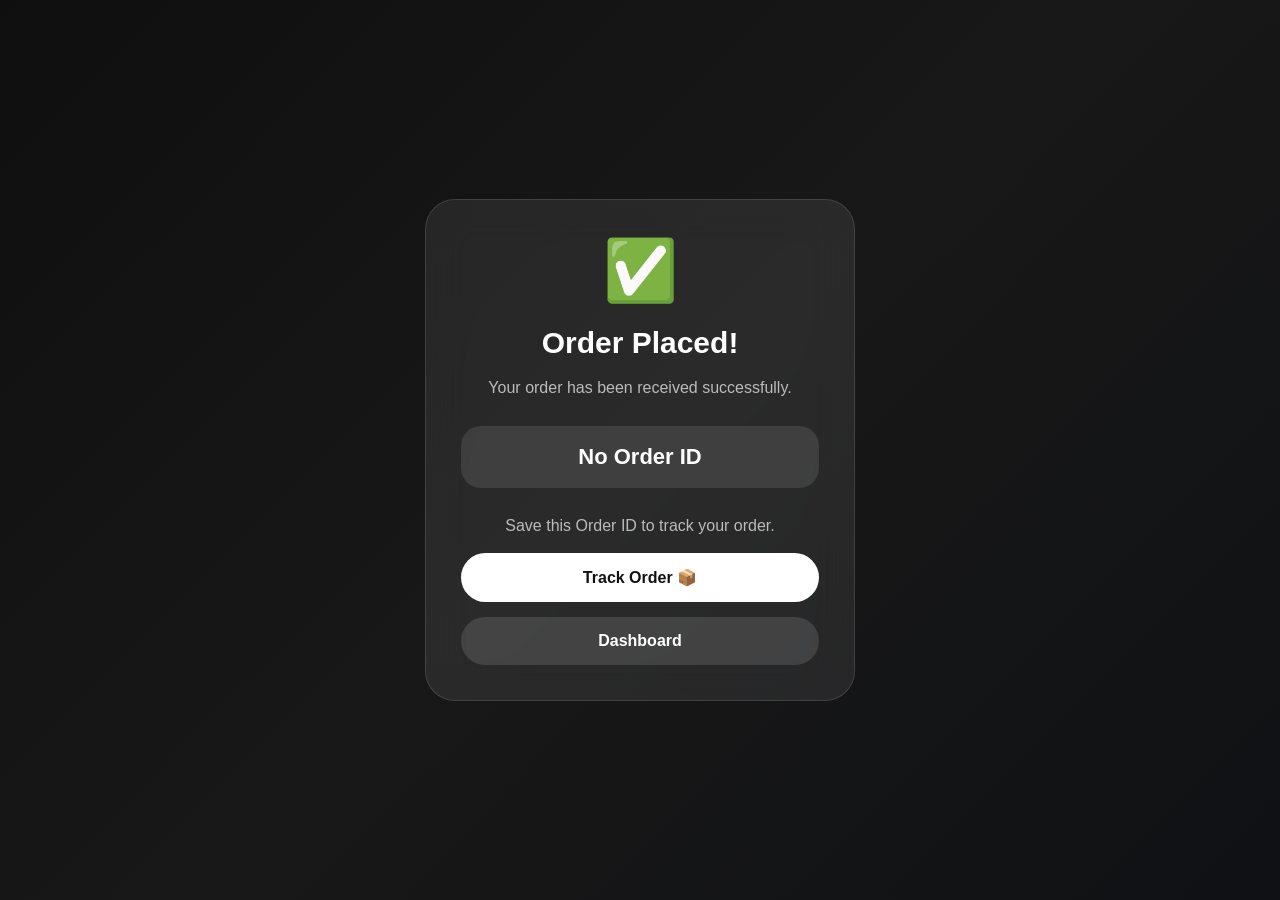
<file: order-success.html>
<!DOCTYPE html>
<html lang="en">

<head>

<meta charset="UTF-8">
<meta name="viewport" content="width=device-width, initial-scale=1.0">

<title>Order Successful | Growth Lab</title>

<style>

*{
margin:0;
padding:0;
box-sizing:border-box;
font-family:-apple-system,BlinkMacSystemFont,"Segoe UI",Roboto,Arial,sans-serif;
}

body{

min-height:100vh;

background:linear-gradient(135deg,#0f0f10,#181818,#101114);

color:white;

display:flex;

justify-content:center;

align-items:center;

padding:20px;

}


.card{

width:100%;

max-width:430px;

background:rgba(255,255,255,.08);

backdrop-filter:blur(20px);

border:1px solid rgba(255,255,255,.12);

padding:35px;

border-radius:30px;

text-align:center;

}



.check{

font-size:60px;

margin-bottom:20px;

}



h1{

font-size:30px;

margin-bottom:15px;

}



p{

color:#bbb;

line-height:1.6;

}



.order{

margin:25px 0;

padding:18px;

border-radius:20px;

background:rgba(255,255,255,.1);

font-size:22px;

font-weight:700;

}



button{

width:100%;

padding:15px;

margin-top:15px;

border:none;

border-radius:25px;

font-weight:700;

font-size:16px;

}



.track{

background:white;

color:#111;

}


.home{

background:rgba(255,255,255,.12);

color:white;

}


a{

text-decoration:none;

}



</style>

</head>


<body>


<div class="card">


<div class="check">
✅
</div>


<h1>
Order Placed!
</h1>


<p>
Your order has been received successfully.
</p>



<div class="order" id="orderID">

Loading...

</div>



<p>
Save this Order ID to track your order.
</p>



<a href="track.html">

<button class="track">
Track Order 📦
</button>

</a>



<a href="dashboard.html">

<button class="home">
Dashboard
</button>

</a>



</div>





<script>


const id = localStorage.getItem("orderID");


if(id){

document.getElementById("orderID").innerHTML=id;

}

else{

document.getElementById("orderID").innerHTML="No Order ID";

}


</script>



</body>

</html>
</file>
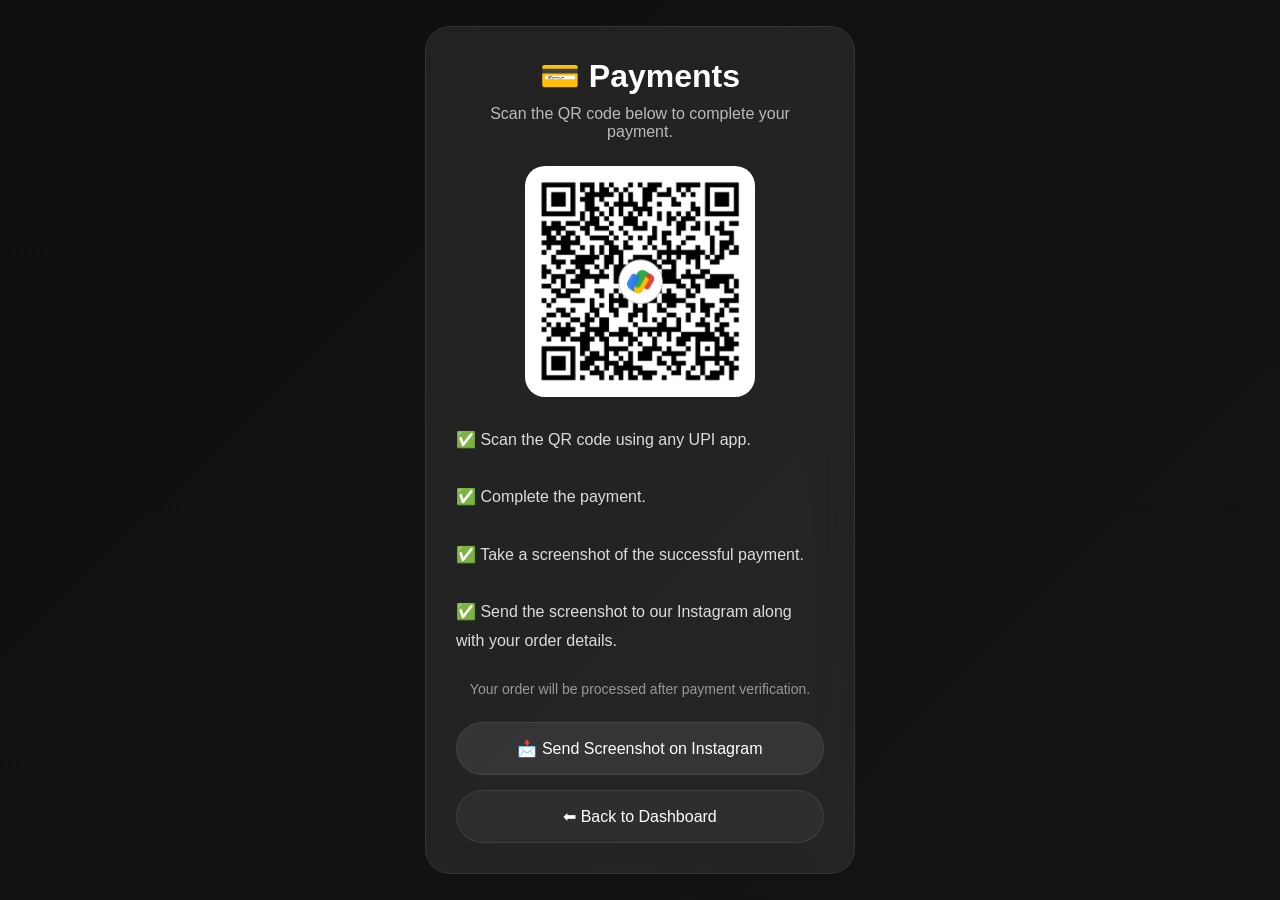
<file: payment.html>
<!DOCTYPE html>
<html lang="en">
<head>
<meta charset="UTF-8">
<meta name="viewport" content="width=device-width, initial-scale=1.0">

<title>Payments - Growth Lab</title>

<style>
*{
    margin:0;
    padding:0;
    box-sizing:border-box;
    font-family:-apple-system,BlinkMacSystemFont,"Segoe UI",Roboto,Arial,sans-serif;
    -webkit-tap-highlight-color:transparent;
}

body{
    background:linear-gradient(135deg,#0f0f10,#181818,#101114);
    background-size:400% 400%;
    animation:bgFlow 15s ease infinite;
    color:white;
    min-height:100vh;
    display:flex;
    justify-content:center;
    align-items:center;
    padding:20px;
}

@keyframes bgFlow{
0%{background-position:0% 50%;}
50%{background-position:100% 50%;}
100%{background-position:0% 50%;}
}

.card{
    width:100%;
    max-width:430px;
    background:rgba(255,255,255,.08);
    backdrop-filter:blur(20px);
    border:1px solid rgba(255,255,255,.08);
    border-radius:25px;
    padding:30px;
    text-align:center;
}

h1{
    font-size:32px;
    margin-bottom:10px;
}

.subtitle{
    color:#bbb;
    margin-bottom:25px;
}

.qr{
    width:230px;
    max-width:100%;
    border-radius:20px;
    background:white;
    padding:10px;
    margin-bottom:25px;
}

.instructions{
    text-align:left;
    color:#ddd;
    line-height:1.8;
    margin-bottom:25px;
}

.note{
    color:#999;
    font-size:14px;
    margin-bottom:25px;
}

.btn{
    display:block;
    width:100%;
    text-decoration:none;
    padding:16px;
    border-radius:50px;
    margin-top:15px;
    color:white;
    background:rgba(255,255,255,.08);
    border:1px solid rgba(255,255,255,.08);
    transition:.25s;
}

.btn:hover{
    background:rgba(255,255,255,.15);
}

.back{
    background:rgba(255,255,255,.05);
}
/* PAYMENT PAGE ENTER */

.container{
    animation:paymentEnter .8s ease;
}


@keyframes paymentEnter{

    from{
        opacity:0;
        transform:translateY(30px);
    }

    to{
        opacity:1;
        transform:translateY(0);
    }

}



/* QR CARD FLOAT */

.qr-card,
.payment-box,
.card{

    animation:qrFloat 3s ease-in-out infinite;

}



@keyframes qrFloat{

    0%,100%{
        transform:translateY(0);
    }

    50%{
        transform:translateY(-8px);
    }

}



/* QR IMAGE ANIMATION */

img{

    animation:qrGlow 3s infinite;

    transition:.3s ease;

}



@keyframes qrGlow{

    0%,100%{

        box-shadow:0 0 0 rgba(255,255,255,0);

    }

    50%{

        box-shadow:0 0 25px rgba(255,255,255,.3);

    }

}



/* PAYMENT BUTTON */

button,
.pay-btn,
.copy-btn{

    transition:.3s ease;

}


button:hover,
.pay-btn:hover,
.copy-btn:hover{

    transform:translateY(-3px);

}



button:active,
.pay-btn:active,
.copy-btn:active{

    transform:scale(.95);

}
</style>

</head>

<body>

<div class="card">

<h1>💳 Payments</h1>

<p class="subtitle">
Scan the QR code below to complete your payment.
</p>

<img src="qr.png" class="qr" alt="QR Code">

<div class="instructions">

✅ Scan the QR code using any UPI app.<br><br>

✅ Complete the payment.<br><br>

✅ Take a screenshot of the successful payment.<br><br>

✅ Send the screenshot to our Instagram along with your order details.

</div>

<p class="note">
Your order will be processed after payment verification.
</p>

<a href="https://instagram.com/growth.lab07" target="_blank" class="btn">
📩 Send Screenshot on Instagram
</a>

<a href="dashboard.html" class="btn back">
⬅ Back to Dashboard
</a>

</div>

</body>
</html>
</file>
